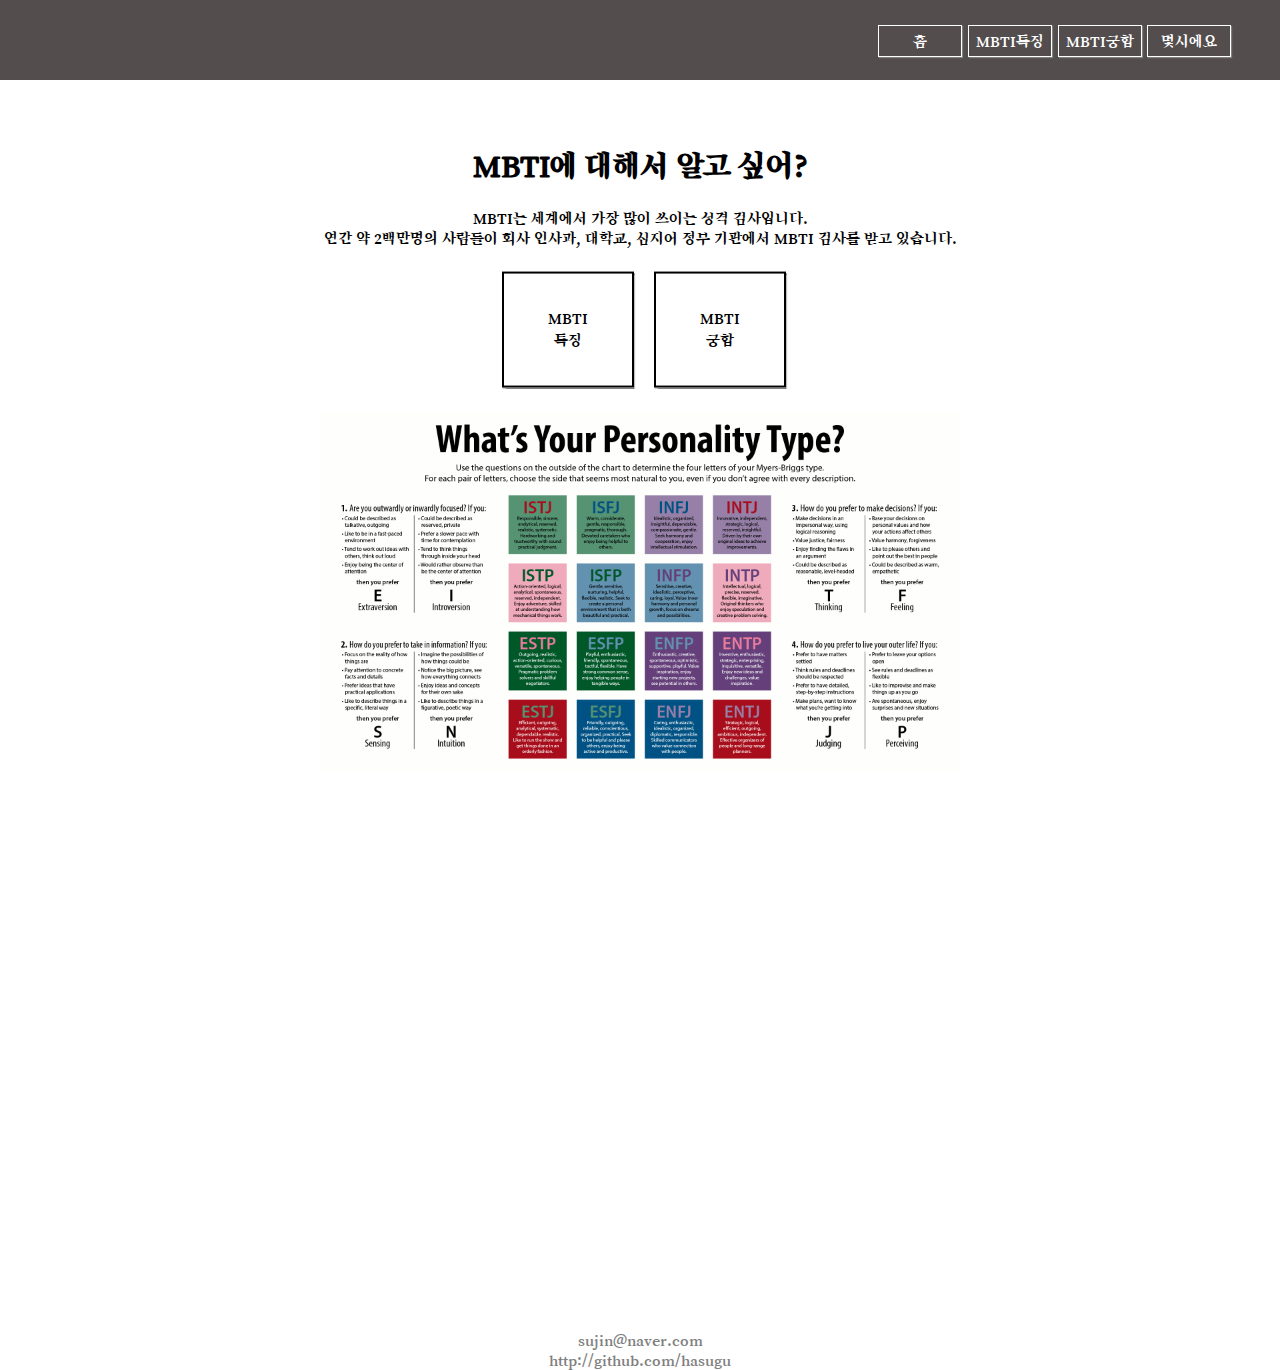
<file: index.html>
<!DOCTYPE html>
<html>

<head>
    <title>index</title>
    <link rel="stylesheet" href="style.css">
    <link href="https://fonts.googleapis.com/css?family=Gugi|Song+Myung&display=swap" rel="stylesheet">

</head>

<body>
    <div class="wrapper">
        <nav>
            <div class="nav">
                <ul>
                    <div class="nav-list">
                        <li><a href="index.html">홈</a></li>
                        <li><a href="feature.html">MBTI특징</a></li>
                        <li><a href="compatibility.html">MBTI궁합</a></li>
                        <li><a href="http://localhost:8080/Project1/TodayServelet">몇시에요</a></li>
                    </div>
            </div>
            </ul>
        </nav>
        <section>
            <div class="content">
                <h1>MBTI에 대해서 알고 싶어?</h1>
                <p>MBTI는 세계에서 가장 많이 쓰이는 성격 검사입니다.<br> 연간 약 2백만명의 사람들이 회사 인사과, 대학교, 심지어 정부 기관에서 MBTI 검사를 받고 있습니다.</p>
                <ul class="btn">
                    <li><a href="feature.html">MBTI<br>특징</a></li>
                    <li><a href="compatibility.html">MBTI<br>궁합</a></li>
                </ul>
                <img src="img/mbti.png" alt="mbti이미지">
            </div>
        </section>
        <footer>
            sujin@naver.com<br>http://github.com/hasugu
        </footer>
</body>

</html>
</file>
<file: style.css>
.wrapper {
    background-color: white;
    font-family: 'Song Myung', serif;
    width: 100%;
    height: 100%;
}

.nav {
    position: absolute;
    left: 0;
    top: 0;
    width: 100%;
    height: 100%;
    height: 5em;
    list-style: none;
    text-decoration: none;
    background-color: rgb(83, 77, 77);
    justify-content: center;
}

.nav-list {
    position: absolute;
    right: 3em;
    top: 1.5em;
}

.nav li a {
    text-decoration: none;
    color: white;
}

.nav li {
    display: inline-block;
    border: 1px solid white;
    padding: 5px 5px;
    box-shadow: 1px 1px 1px gray;
    width: 4.5rem;
    margin: 0.05rem;
    text-align: center;
}

section {
    position: absolute;
    top: 50%;
    left: 50%;
    transform: translate(-50%, -50%);
    text-align: center;
    width: 100%;
}

section img {
    width: 40rem;
}

.btn li {
    list-style: none;
    display: inline-block;
    border: 2px solid black;
    padding: 2rem 2rem;
    width: 4em;
    height: 3em;
    margin: 0.5em;
    box-shadow: 1px 1px 1px gray;
    transform: translate(-1em, 0em);
}

.btn li:hover {
    cursor: pointer;
}

.btn a {
    text-decoration: none;
    color: black;
    vertical-align: middle;
}

footer {
    position: absolute;
    top: 150%;
    left: 50%;
    transform: translate(-50%, -50%);
    text-align: center;
    color: gray;
}
</file>
